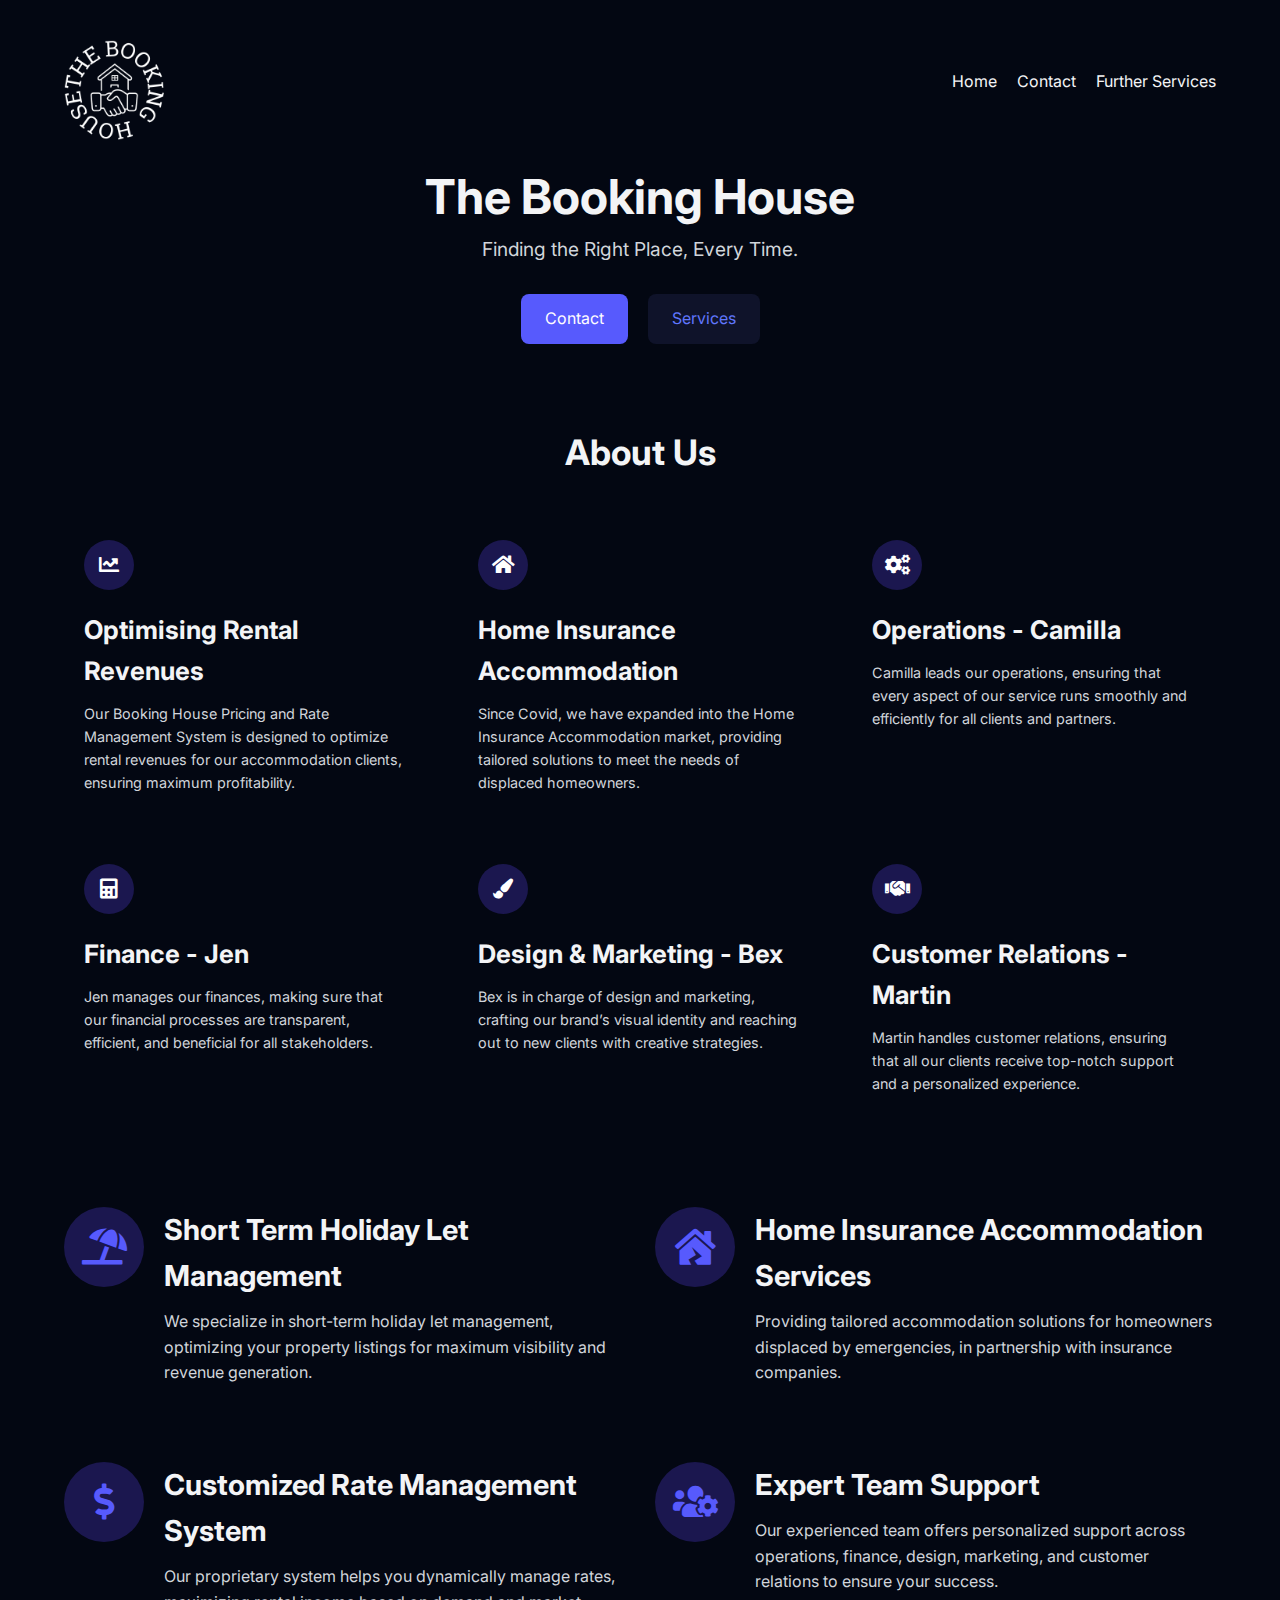
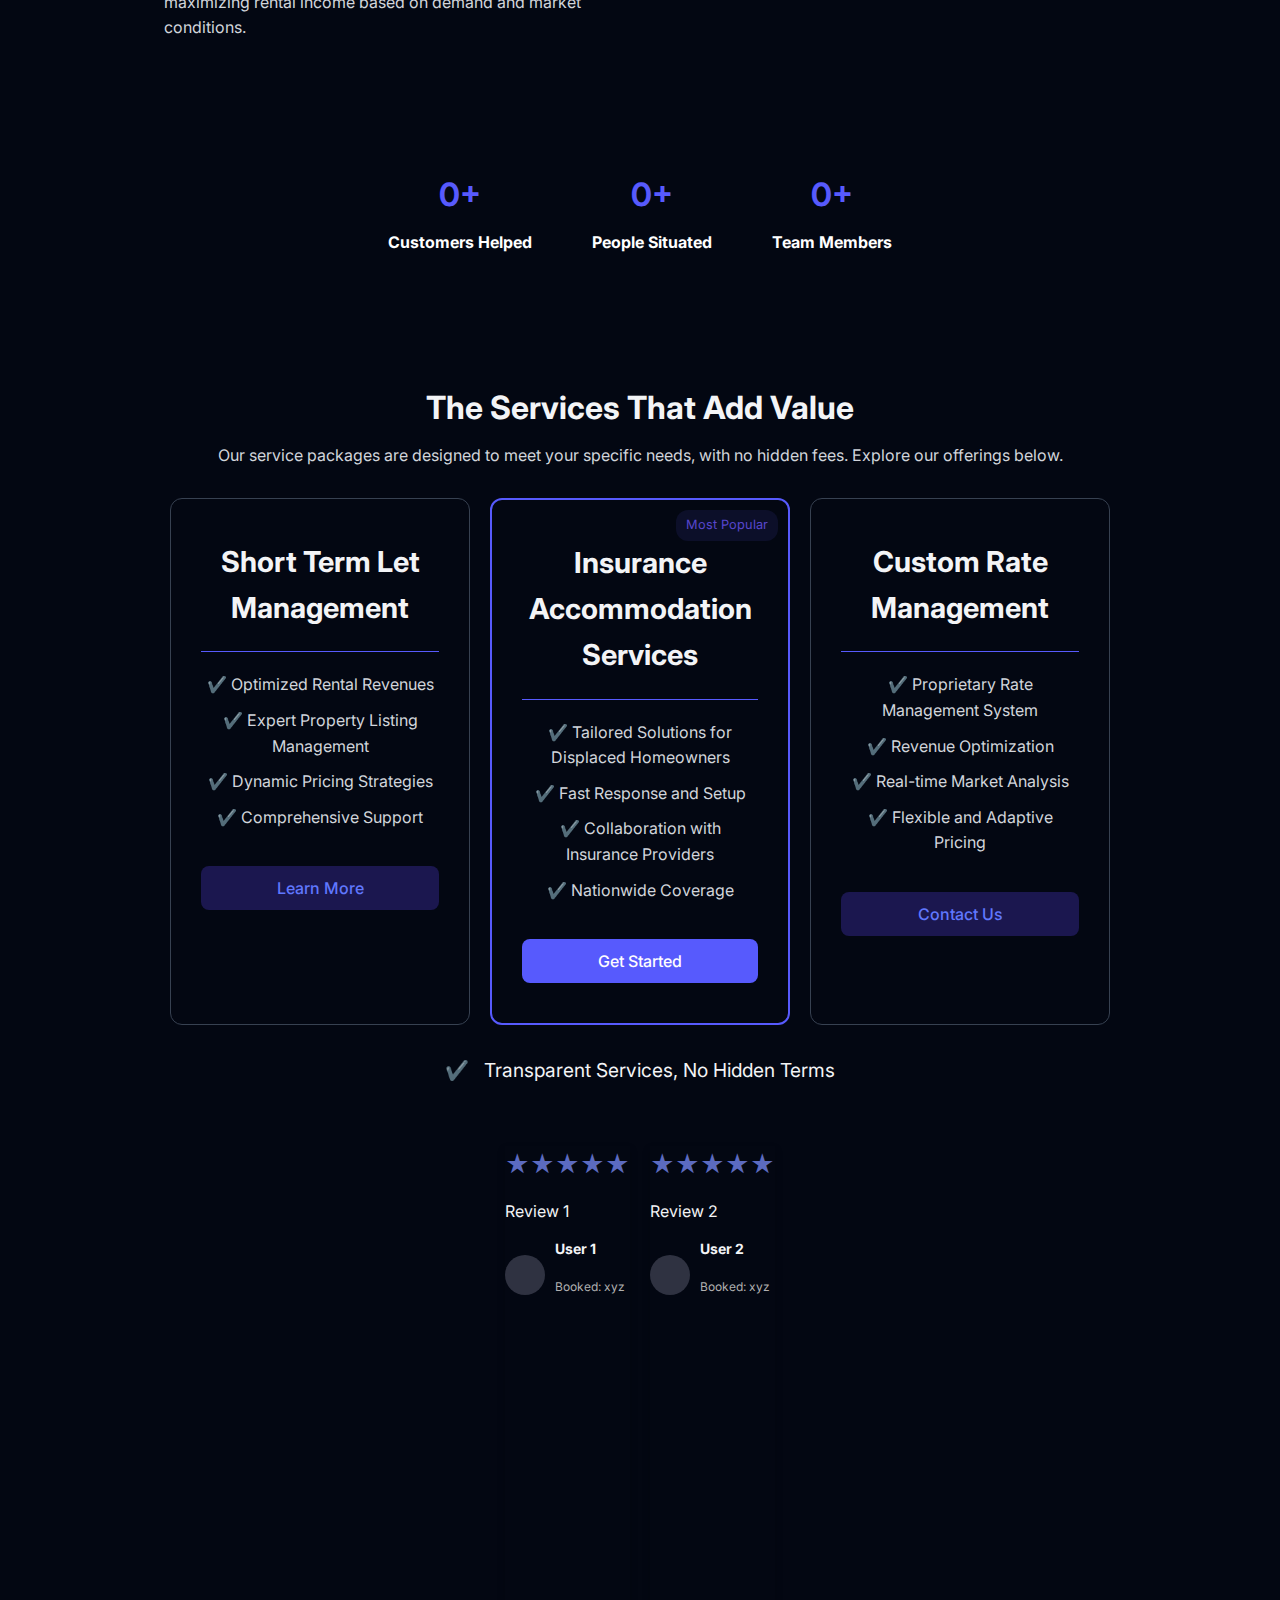
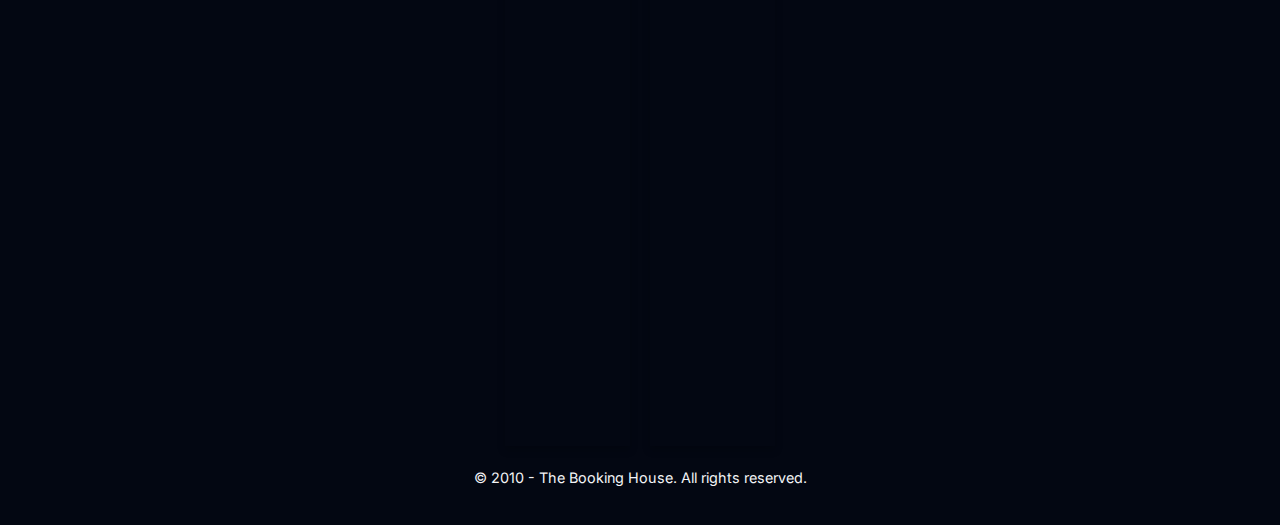
<file: index.html>
<!DOCTYPE html>
<html lang="en">
   <head>
      <meta charset="UTF-8">
      <meta name="viewport" content="width=device-width, initial-scale=1.0">
      <title>The Booking House</title>
      <link rel="stylesheet" href="https://fonts.googleapis.com/css2?family=Inter:wght@400;500;600;700&display=swap">
      <link rel="stylesheet" href="style.css">
      <link rel="apple-touch-icon" sizes="180x180" href="favicon/apple-touch-icon.png">
      <link rel="icon" type="image/png" sizes="32x32" href="favicon/favicon-32x32.png">
      <link rel="icon" type="image/png" sizes="16x16" href="favicon/favicon-16x16.png">
      <link rel="manifest" href="favicon/site.webmanifest">
      <link rel="icon" href="favicon/favicon.ico" type="image/x-icon">
   </head>
   <body>
      <header class="header">
         <nav class="navbar">
            <div class="container navbar-container">
               <div>
                  <a href="index.html">
                  <img src="img/logo-circle.png" alt="The Booking House" style="width: 100px; height: 100px;">
                  </a>
               </div>
               <div class="burger-menu">
                  <span class="burger-bar"></span>
                  <span class="burger-bar"></span>
                  <span class="burger-bar"></span>
               </div>
               <ul class="nav-links">
                  <li><a href="index.html">Home</a></li>
                  <li><a href="contact.html">Contact</a></li>
                  <li><a href="services.html">Further Services</a></li>
               </ul>
            </div>
         </nav>
         <div class="container">
            <h1>The Booking House</h1>
            <p class="subheader">Finding the Right Place, Every Time.</p>
            <div class="buttons">
               <a class="btn-primary" href="contact.html">Contact</a>
               <a  class="btn-secondary"href="services.html">Services</a>
            </div>
         </div>
      </header>
      <section class="features">
         <link rel="stylesheet" href="https://cdnjs.cloudflare.com/ajax/libs/font-awesome/5.15.4/css/all.min.css">
         <div class="container">
            <h3>About Us</h3>
            <div class="features-grid">
               <!-- Feature Card 1: Optimising Rental Revenues -->
               <div class="feature-card">
                  <div class="icon-circle">
                     <i class="fas fa-chart-line" style="color: #ffffff;"></i> <!-- Line chart icon -->
                  </div>
                  <h4>Optimising Rental Revenues</h4>
                  <p>Our Booking House Pricing and Rate Management System is designed to optimize rental revenues for our accommodation clients, ensuring maximum profitability.</p>
               </div>
               <!-- Feature Card 2: Home Insurance Accommodation -->
               <div class="feature-card">
                  <div class="icon-circle">
                     <i class="fas fa-home" style="color: #ffffff;"></i> <!-- Home icon -->
                  </div>
                  <h4>Home Insurance Accommodation</h4>
                  <p>Since Covid, we have expanded into the Home Insurance Accommodation market, providing tailored solutions to meet the needs of displaced homeowners.</p>
               </div>
               <!-- Feature Card 3: Operations by Camilla -->
               <div class="feature-card">
                  <div class="icon-circle">
                     <i class="fas fa-cogs" style="color: #ffffff;"></i> <!-- Cogs icon -->
                  </div>
                  <h4>Operations - Camilla</h4>
                  <p>Camilla leads our operations, ensuring that every aspect of our service runs smoothly and efficiently for all clients and partners.</p>
               </div>
               <!-- Feature Card 4: Finance by Jen -->
               <div class="feature-card">
                  <div class="icon-circle">
                     <i class="fas fa-calculator" style="color: #ffffff;"></i> <!-- Calculator icon -->
                  </div>
                  <h4>Finance - Jen</h4>
                  <p>Jen manages our finances, making sure that our financial processes are transparent, efficient, and beneficial for all stakeholders.</p>
               </div>
               <!-- Feature Card 5: Design & Marketing by Bex -->
               <div class="feature-card">
                  <div class="icon-circle">
                     <i class="fas fa-paint-brush" style="color: #ffffff;"></i> <!-- Paint brush icon -->
                  </div>
                  <h4>Design & Marketing - Bex</h4>
                  <p>Bex is in charge of design and marketing, crafting our brand’s visual identity and reaching out to new clients with creative strategies.</p>
               </div>
               <!-- Feature Card 6: Customer Relations by Martin -->
               <div class="feature-card">
                  <div class="icon-circle">
                     <i class="fas fa-handshake" style="color: #ffffff;"></i> <!-- Handshake icon -->
                  </div>
                  <h4>Customer Relations - Martin</h4>
                  <p>Martin handles customer relations, ensuring that all our clients receive top-notch support and a personalized experience.</p>
               </div>
            </div>
         </div>
      </section>
   </body>
   <section class="details">
      <div class="container details-grid">
         <!-- Detail Card 1: Short Term Holiday Let Management -->
         <div class="detail-card short-term-management">
            <div class="icon">
               <i class="fas fa-umbrella-beach"></i> <!-- Beach umbrella icon for Short Term Holiday Let Management -->
            </div>
            <div class="text">
               <h3>Short Term Holiday Let Management</h3>
               <p>We specialize in short-term holiday let management, optimizing your property listings for maximum visibility and revenue generation.</p>
            </div>
         </div>
         <!-- Detail Card 2: Home Insurance Accommodation Services -->
         <div class="detail-card insurance-accommodation">
            <div class="icon">
               <i class="fas fa-house-damage"></i> <!-- Damaged house icon for Home Insurance Accommodation Services -->
            </div>
            <div class="text">
               <h3>Home Insurance Accommodation Services</h3>
               <p>Providing tailored accommodation solutions for homeowners displaced by emergencies, in partnership with insurance companies.</p>
            </div>
         </div>
         <!-- Detail Card 3: Customized Rate Management System -->
         <div class="detail-card rate-management">
            <div class="icon">
               <i class="fas fa-dollar-sign"></i> <!-- Dollar sign icon for Customized Rate Management System -->
            </div>
            <div class="text">
               <h3>Customized Rate Management System</h3>
               <p>Our proprietary system helps you dynamically manage rates, maximizing rental income based on demand and market conditions.</p>
            </div>
         </div>
         <!-- Detail Card 4: Expert Team Support -->
         <div class="detail-card expert-support">
            <div class="icon">
               <i class="fas fa-users-cog"></i> <!-- Users with cogs icon for Expert Team Support -->
            </div>
            <div class="text">
               <h3>Expert Team Support</h3>
               <p>Our experienced team offers personalized support across operations, finance, design, marketing, and customer relations to ensure your success.</p>
            </div>
         </div>
      </div>
   </section>
   <section class="counters">
      <div class="counter-item">
         <span class="counter" data-target="100">0</span>+
         <p>Customers Helped</p>
      </div>
      <div class="counter-item">
         <span class="counter" data-target="75">0</span>+
         <p>People Situated</p>
      </div>
      <div class="counter-item">
         <span class="counter" data-target="7">0</span>+
         <p>Team Members</p>
      </div>
   </section>
   <section class="pricing">
      <div class="container">
         <h3>The Services That Add Value</h3>
         <p>Our service packages are designed to meet your specific needs, with no hidden fees. Explore our offerings below.</p>
         <div class="pricing-cards-container">
            <div class="pricing-cards">
               <!-- Service Card 1: Short Term Let Management -->
               <div class="price-card">
                  <h4>Short Term Let Management</h4>
                  <hr>
                  <ul>
                     <li>✔️ Optimized Rental Revenues</li>
                     <li>✔️ Expert Property Listing Management</li>
                     <li>✔️ Dynamic Pricing Strategies</li>
                     <li>✔️ Comprehensive Support</li>
                  </ul>
                  <button class="card-button">Learn More</button>
               </div>
               <!-- Service Card 2: Insurance Accommodation Services -->
               <div class="price-card popular">
                  <div class="badge">Most Popular</div>
                  <h4>Insurance Accommodation Services</h4>
                  <hr>
                  <ul>
                     <li>✔️ Tailored Solutions for Displaced Homeowners</li>
                     <li>✔️ Fast Response and Setup</li>
                     <li>✔️ Collaboration with Insurance Providers</li>
                     <li>✔️ Nationwide Coverage</li>
                  </ul>
                  <button class="card-button popular-button">Get Started</button>
               </div>
               <!-- Service Card 3: Custom Rate Management -->
               <div class="price-card">
                  <h4>Custom Rate Management</h4>
                  <hr>
                  <ul>
                     <li>✔️ Proprietary Rate Management System</li>
                     <li>✔️ Revenue Optimization</li>
                     <li>✔️ Real-time Market Analysis</li>
                     <li>✔️ Flexible and Adaptive Pricing</li>
                  </ul>
                  <button class="card-button">Contact Us</button>
               </div>
            </div>
         </div>
         <div class="no-fees">
            <span>✔️</span> Transparent Services, No Hidden Terms
         </div>
      </div>
   </section>
   <div class="review-container">
      <div class="review-card">
         <div class="stars">
            ★★★★★
         </div>
         <p class="review-text">
            Review 1
         </p>
         <div class="user-info">
            <div class="avatar"></div>
            <div class="user-details">
               <p class="username">User 1</p>
               <p class="user-type">Booked: xyz</p>
            </div>
         </div>
      </div>
      <div class="review-card">
         <div class="stars">
            ★★★★★
         </div>
         <p class="review-text">
            Review 2
         </p>
         <div class="user-info">
            <div class="avatar"></div>
            <div class="user-details">
               <p class="username">User 2</p>
               <p class="user-type">Booked: xyz</p>
            </div>
         </div>
      </div>
   </div>
   <footer class="footer">
      <div class="container">
         <p>&copy; 2010 - The Booking House. All rights reserved.</p>
      </div>
   </footer>
   <script src="script.js"></script>
   </body>
</html>
</file>
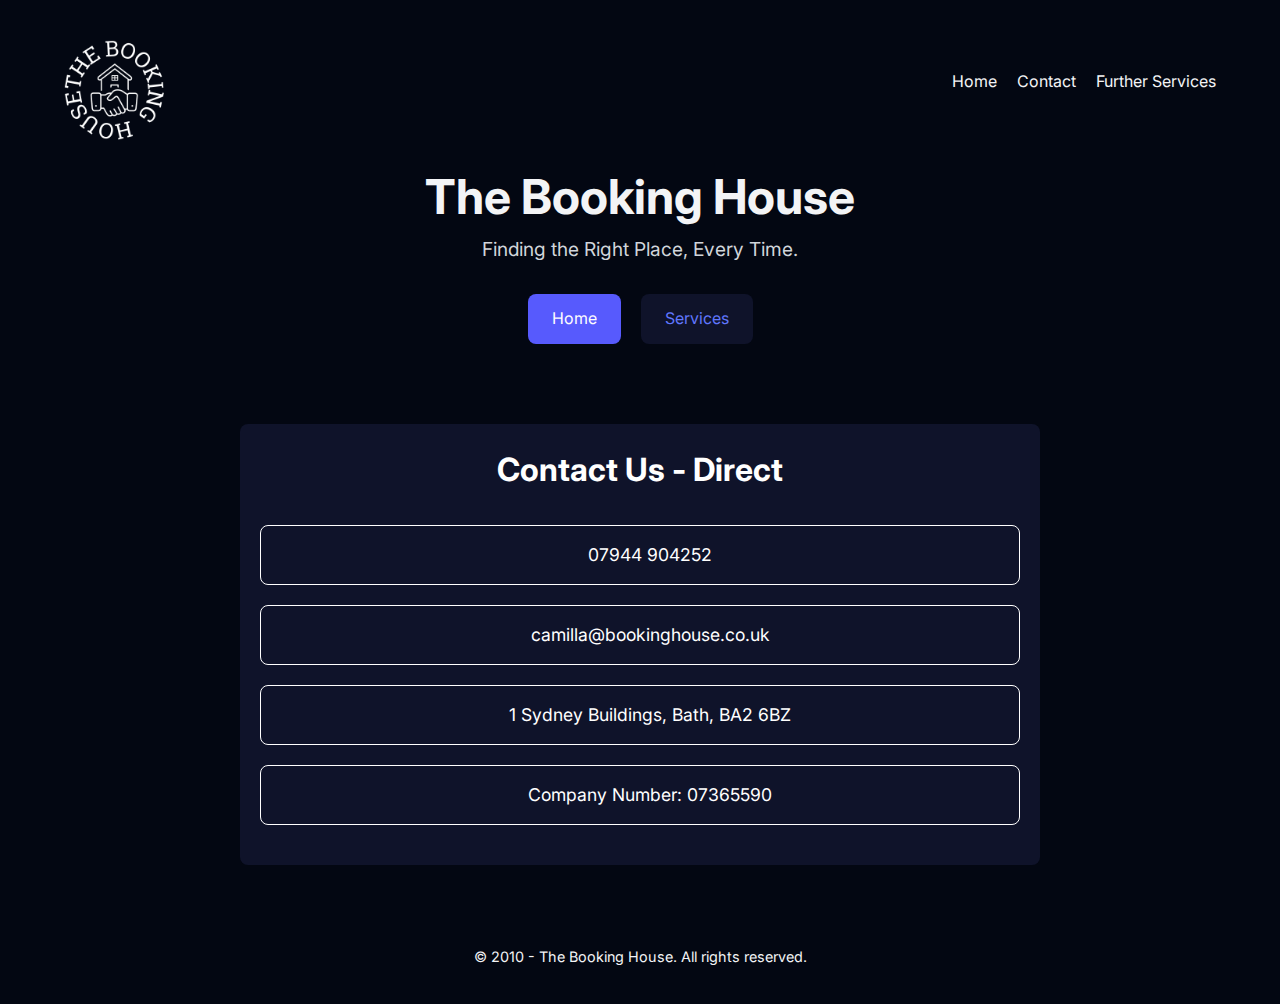
<file: contact.html>
<!DOCTYPE html>
<html lang="en">
   <head>
      <meta charset="UTF-8">
      <meta name="viewport" content="width=device-width, initial-scale=1.0">
      <title>The Booking House</title>
      <link rel="stylesheet" href="https://fonts.googleapis.com/css2?family=Inter:wght@400;500;600;700&display=swap">
      <link rel="stylesheet" href="style.css">
      <link rel="apple-touch-icon" sizes="180x180" href="favicon/apple-touch-icon.png">
      <link rel="icon" type="image/png" sizes="32x32" href="favicon/favicon-32x32.png">
      <link rel="icon" type="image/png" sizes="16x16" href="favicon/favicon-16x16.png">
      <link rel="manifest" href="favicon/site.webmanifest">
      <link rel="icon" href="favicon/favicon.ico" type="image/x-icon">
   </head>
   <body>
      <header class="header">
         <nav class="navbar">
            <div class="container navbar-container">
               <div>
                  <a href="index.html">
                  <img src="img/logo-circle.png" alt="The Booking House" style="width: 100px; height: 100px;">
                  </a>
               </div>
               <div class="burger-menu">
                  <span class="burger-bar"></span>
                  <span class="burger-bar"></span>
                  <span class="burger-bar"></span>
               </div>
               <ul class="nav-links">
                  <li><a href="index.html">Home</a></li>
                  <li><a href="contact.html">Contact</a></li>
                  <li><a href="services.html">Further Services</a></li>
               </ul>
            </div>
         </nav>
         <div class="container">
            <h1>The Booking House</h1>
            <p class="subheader">Finding the Right Place, Every Time.</p>
            <div class="buttons">
               <a class="btn-primary" href="index.html">Home</a>
               <a  class="btn-secondary"href="services.html">Services</a>
            </div>
         </div>
      </header>
      <section class="contact-info">
         <div class="container">
            <h2>Contact Us - Direct</h2>
            <div class="info-item">
               <i class="fas fa-mobile-alt"></i> 
               <p><a href="tel:07944904252">07944 904252</a></p>
            </div>
            <div class="info-item">
               <i class="fas fa-envelope"></i> 
               <p><a href="mailto:camilla@bookinghouse.co.uk">camilla@bookinghouse.co.uk</a></p>
            </div>
            <div class="info-item">
               <i class="fas fa-map-marker-alt"></i> 
               <p>1 Sydney Buildings, Bath, BA2 6BZ</p>
            </div>
            <div class="info-item">
               <i class="fas fa-building"></i> 
               <p>Company Number: 07365590</p>
            </div>
         </div>
      </section>
      <footer class="footer">
         <div class="container">
            <p>&copy; 2010 - The Booking House. All rights reserved. </p>
         </div>
      </footer>
      <script src="script.js"></script>
   </body>
</html>
</file>
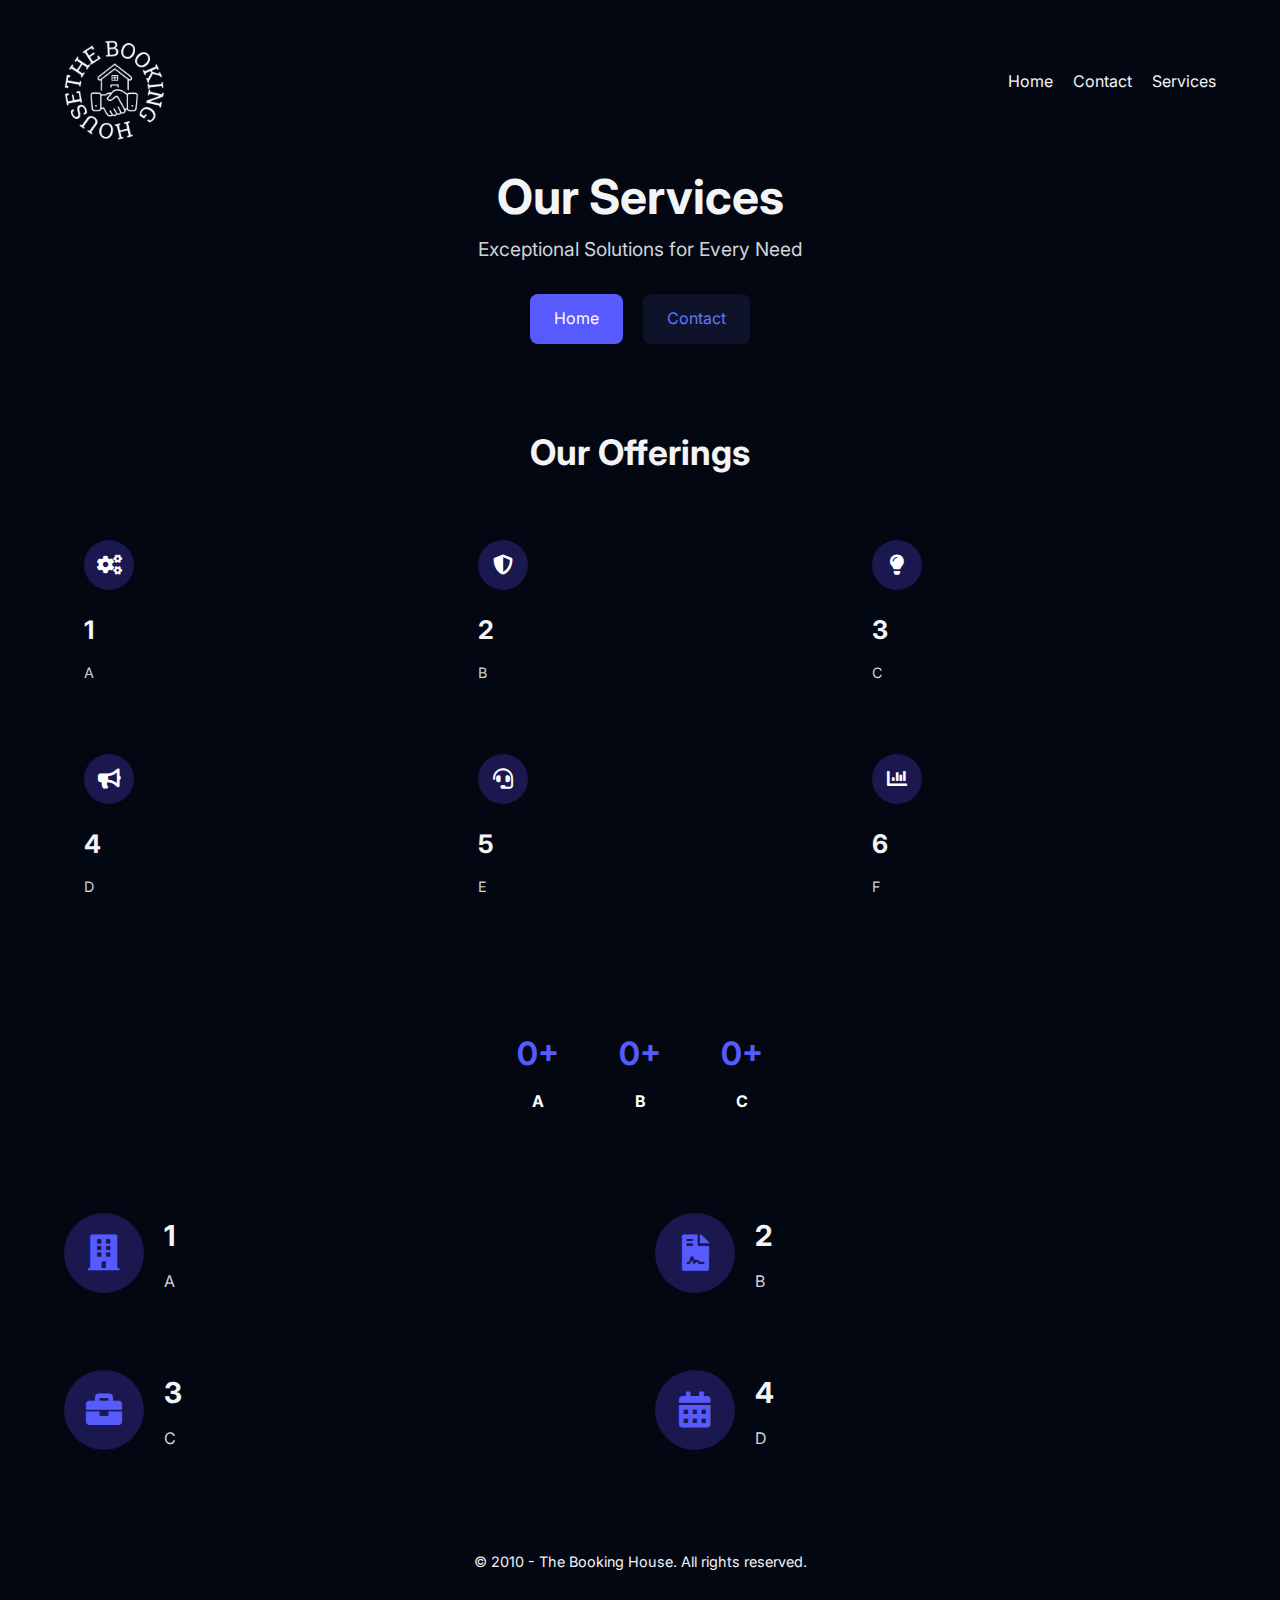
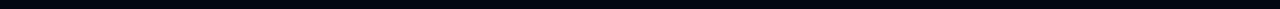
<file: services.html>
<!DOCTYPE html>
<html lang="en">
   <head>
      <meta charset="UTF-8">
      <meta name="viewport" content="width=device-width, initial-scale=1.0">
      <title>Our Services - The Booking House</title>
      <link rel="stylesheet" href="https://fonts.googleapis.com/css2?family=Inter:wght@400;500;600;700&display=swap">
      <link rel="stylesheet" href="style.css">
      <link rel="apple-touch-icon" sizes="180x180" href="favicon/apple-touch-icon.png">
      <link rel="icon" type="image/png" sizes="32x32" href="favicon/favicon-32x32.png">
      <link rel="icon" type="image/png" sizes="16x16" href="favicon/favicon-16x16.png">
      <link rel="manifest" href="favicon/site.webmanifest">
      <link rel="icon" href="favicon/favicon.ico" type="image/x-icon">
   </head>
   <body>
      <header class="header">
         <nav class="navbar">
            <div class="container navbar-container">
               <div>
                  <a href="index.html">
                  <img src="img/logo-circle.png" alt="The Booking House" style="width: 100px; height: 100px;">
                  </a>
               </div>
               <div class="burger-menu">
                  <span class="burger-bar"></span>
                  <span class="burger-bar"></span>
                  <span class="burger-bar"></span>
               </div>
               <ul class="nav-links">
                  <li><a href="index.html">Home</a></li>
                  <li><a href="contact.html">Contact</a></li>
                  <li><a href="services.html" class="active">Services</a></li>
               </ul>
            </div>
         </nav>
         <div class="container">
            <h1>Our Services</h1>
            <p class="subheader">Exceptional Solutions for Every Need</p>
            <div class="buttons">
               <a class="btn-primary" href="index.html">Home</a>
               <a class="btn-secondary" href="contact.html">Contact</a>
            </div>
         </div>
      </header>
      <section class="features">
         <link rel="stylesheet" href="https://cdnjs.cloudflare.com/ajax/libs/font-awesome/5.15.4/css/all.min.css">
         <div class="container">
            <h3>Our Offerings</h3>
            <div class="features-grid">
               <!-- Feature Card 1: Comprehensive Management -->
               <div class="feature-card">
                  <div class="icon-circle">
                     <i class="fas fa-cogs" style="color: #ffffff;"></i> <!-- Cogs icon -->
                  </div>
                  <h4>1</h4>
                  <p>A</p>
               </div>
               <!-- Feature Card 2: Tailored Insurance Solutions -->
               <div class="feature-card">
                  <div class="icon-circle">
                     <i class="fas fa-shield-alt" style="color: #ffffff;"></i> <!-- Shield icon -->
                  </div>
                  <h4>2</h4>
                  <p>B</p>
               </div>
               <!-- Feature Card 3: Expert Consulting -->
               <div class="feature-card">
                  <div class="icon-circle">
                     <i class="fas fa-lightbulb" style="color: #ffffff;"></i> <!-- Lightbulb icon -->
                  </div>
                  <h4>3</h4>
                  <p>C</p>
               </div>
               <!-- Feature Card 4: Marketing and Promotion -->
               <div class="feature-card">
                  <div class="icon-circle">
                     <i class="fas fa-bullhorn" style="color: #ffffff;"></i> <!-- Bullhorn icon -->
                  </div>
                  <h4>4</h4>
                  <p>D</p>
               </div>
               <!-- Feature Card 5: 24/7 Customer Support -->
               <div class="feature-card">
                  <div class="icon-circle">
                     <i class="fas fa-headset" style="color: #ffffff;"></i> <!-- Headset icon -->
                  </div>
                  <h4>5</h4>
                  <p>E</p>
               </div>
               <!-- Feature Card 6: Data-Driven Insights -->
               <div class="feature-card">
                  <div class="icon-circle">
                     <i class="fas fa-chart-bar" style="color: #ffffff;"></i> <!-- Bar chart icon -->
                  </div>
                  <h4>6</h4>
                  <p>F</p>
               </div>
            </div>
         </div>
      </section>
      <section class="counters">
         <div class="counter-item">
            <span class="counter" data-target="200">0</span>+
            <p>A</p>
         </div>
         <div class="counter-item">
            <span class="counter" data-target="150">0</span>+
            <p>B</p>
         </div>
         <div class="counter-item">
            <span class="counter" data-target="50">0</span>+
            <p>C</p>
         </div>
         <br>
      </section>
      <section class="details">
         <div class="container details-grid">
            <!-- Detail Card 1: Property Management -->
            <div class="detail-card property-management">
               <div class="icon">
                  <i class="fas fa-building"></i> <!-- Building icon for Property Management -->
               </div>
               <div class="text">
                  <h3>1</h3>
                  <p>A</p>
               </div>
            </div>
            <!-- Detail Card 2: Insurance Solutions -->
            <div class="detail-card insurance-solutions">
               <div class="icon">
                  <i class="fas fa-file-contract"></i> <!-- Contract icon for Insurance Solutions -->
               </div>
               <div class="text">
                  <h3>2</h3>
                  <p>B</p>
               </div>
            </div>
            <!-- Detail Card 3: Consulting Services -->
            <div class="detail-card consulting-services">
               <div class="icon">
                  <i class="fas fa-briefcase"></i> <!-- Briefcase icon for Consulting Services -->
               </div>
               <div class="text">
                  <h3>3</h3>
                  <p>C</p>
               </div>
            </div>
            <!-- Detail Card 4: Booking House System -->
            <div class="detail-card booking-house-system">
               <div class="icon">
                  <i class="fas fa-calendar-alt"></i> <!-- Calendar icon for Booking House System -->
               </div>
               <div class="text">
                  <h3>4</h3>
                  <p>D</p>
               </div>
            </div>
         </div>
      </section>
      <footer class="footer">
         <div class="container">
            <p>&copy; 2010 - The Booking House. All rights reserved.</p>
         </div>
      </footer>
      <script src="script.js"></script>
   </body>
</html>
</file>
<file: style.css>
/* General Styles */

.preload {
  opacity: 0;
}
.fade-in {
  opacity: 0;
  animation: fadeIn 0.5s forwards; /* Adjust duration as needed */
}

.fade-out {
  animation: fadeOut 0.5s forwards; /* Adjust duration as needed */
}

@keyframes fadeIn {
  to {
    opacity: 1;
  }
}

@keyframes fadeOut {
  to {
    opacity: 0;
  }
}



* {
  margin: 0;
  padding: 0;
  box-sizing: border-box;
}

body {
  font-family: 'Inter', sans-serif;
  color: #f3f4f6;
  background-color: #030712;
  overflow-x: hidden;
  font-size: 16px; /* Base font size */
  line-height: 1.6; /* Line height for readability */
}

/* Header styles */
h1, h2, h3, h4, h5, h6 {
  font-family: 'Inter', sans-serif;
  font-weight: 700; /* Default weight for headers */
  margin: 0 0 1rem 0; /* Margin below headers */
}

h1 {
  font-size: 3rem; /* Larger size for main title */
  line-height: 1.2; /* Line height for wrapping */
}

h2 {
  font-size: 2.2rem; /* Larger size for subheading */
}

h3 {
  font-size: 1.75rem; /* Medium size for sub-subheading */
}

h4 {
  font-size: 1.5rem; /* Smaller size for less prominent headings */
}

h5 {
  font-size: 1.25rem; /* Smaller size for less prominent headings */
}

h6 {
  font-size: 1rem; /* Smallest size for headings */
}

/* Paragraphs and text */
p {
  font-size: 1rem; /* Standard paragraph size */
  margin: 0 0 1rem 0; /* Margin below paragraphs */
}

a {
  color: #007bff; /* Link color */
  text-decoration: none; /* Remove underline */
}

a:hover {
  text-decoration: underline; /* Underline on hover */
}

/* Lists */
ul, ol {
  padding-left: 1.5rem; /* Indentation for lists */
  margin: 0 0 1rem 0; /* Margin below lists */
}

li {
  margin-bottom: 0.5rem; /* Margin between list items */
}

/* Buttons */
button {
  font-family: 'Inter', sans-serif;
  font-weight: 500; /* Medium weight for buttons */
  font-size: 1rem; /* Button text size */
  padding: 0.5rem 1rem; /* Padding inside buttons */
  border: none;
  border-radius: 4px; /* Rounded corners */
  background-color: #575afd; /* Button background color */
  color: #fff; /* Button text color */
  cursor: pointer;
  transition: background-color 0.3s ease;
}

button:hover {
  background-color: #4a4dff; /* Darker shade on hover */
}

/* Forms */
input, textarea, select {
  font-family: 'Inter', sans-serif;
  font-size: 1rem; /* Input font size */
  padding: 0.5rem; /* Padding inside form elements */
  border: 1px solid #ccc; /* Border color */
  border-radius: 4px; /* Rounded corners */
  width: 100%; /* Full width of container */
  box-sizing: border-box; /* Include padding and border in element's total width and height */
}

input:focus, textarea:focus, select:focus {
  border-color: #575afd; /* Border color on focus */
  outline: none; /* Remove default focus outline */
}

/* Layout */
.container {
  width: 90%;
  max-width: 1200px; /* Maximum width for large screens */
  margin: 0 auto; /* Center the container */
}

section {
  padding: 2rem 0; /* Padding for sections */
}

/* Header Styles */
.header {
  text-align: center;
  padding: 20px 0; /* Reduced padding */
  background-color: #030712; /* Match body background color */
}

.header h1 {
  font-size: 2.5rem; /* Smaller font size */
  margin-bottom: 10px;
}

.subheader {
  color: #d1d5db;
  font-size: 1rem;
  margin-bottom: 30px;
}

.buttons {
  display: flex;
  justify-content: center;
  gap: 20px;
}

.btn-primary {
  background-color: #575afd;
  color: #fefcff;
  padding: 12px 24px;
  border: none;
  border-radius: 8px;
  font-size: 1rem;
  cursor: pointer;
}

.btn-secondary {
  background-color: #0f132a;
  color: #6077fe;
  padding: 12px 24px;
  border: none;
  border-radius: 8px;
  font-size: 1rem;
  cursor: pointer;
}

/* Layout */
.container {
  width: 90%;
  max-width: 1200px; /* Maximum width for large screens */
  margin: 0 auto; /* Center the container */
}

section {
  padding: 2rem 0; /* Padding for sections */
}

/* Header Styles */
.header {
  text-align: center;
  padding: 20px 0; /* Reduced padding */
  background-color: #030712; /* Match body background color */
}

.header h1 {
  font-size: 3rem; /* Larger font size */
  line-height: 1.2; /* Adjust line height for wrapping */
}

.subheader {
  color: #d1d5db;
  font-size: 1.2rem; /* Slightly larger for emphasis */
  margin-bottom: 30px;
  line-height: 1.5; /* Adjust line height for wrapping */
}

/* Navbar Styles */
.navbar {
  background-color: transparent;
  padding: 10px 0;
  position: relative;
}

.navbar-container {
  display: flex;
  justify-content: space-between;
  align-items: center;
}

.logo h1 {
  color: #f3f4f6;
  font-size: 1.8rem;
  margin: 0;
}

.nav-links {
  display: flex;
  align-items: center; /* Align vertically in the center */
  list-style: none;
  gap: 20px;
  transition: all 0.3s ease;
}

.nav-links a {
  color: #f3f4f6;
  text-decoration: none;
  font-size: 1rem;
  transition: color 0.3s ease-in-out;
}

/* Navbar Styling */
.navbar {
  padding: 20px 0;
  position: relative;
}

.nav-links a:hover {
  color: #575afd;
}

.navbar-container {
  display: flex;
  justify-content: space-between;
  align-items: center;
}

.logo {
  font-size: 1.8rem;
  color: #f3f4f6;
}

/* Burger Menu Styles */
.burger-menu {
  display: none;
  flex-direction: column;
  justify-content: space-between;
  width: 30px; /* Adjusted size for better visibility */
  height: 25px;
  cursor: pointer;
  position: fixed; /* Fixed positioning to stay on top */
  top: 30px;
  right: 20px;
  z-index: 1100; /* Ensure it stays on top */
}

.burger-bar {
  height: 4px; /* Adjusted for visibility */
  background-color: #f3f4f6;
  border-radius: 2px;
}

/* Responsive Styles */
@media (max-width: 902px) {
  .navbar-container {
    flex-direction: column;
    align-items: center;
  }

  .logo {
    text-align: center;
    margin-bottom: 20px;
  }

  .nav-links {
    display: none;
    flex-direction: column;
    align-items: center;
    position: fixed; /* Fixed positioning for the menu */
    top: 0;
    left: 0;
    width: 100vw;
    height: 100vh;
    background-color: rgba(15, 19, 42, 0.95); /* Dark overlay */
    justify-content: center;
    z-index: 1000; /* Ensure it's above the blur */
    opacity: 0; /* Start hidden */
    transition: opacity 0.3s ease-in-out; /* Fade-in effect */
    overflow: hidden; /* Prevent scrolling */
  }

  .nav-links.active {
    display: flex;
    opacity: 1; /* Make visible when active */
  }

  .nav-links li {
    margin: 10px 0;
    z-index: 1100; /* Ensure menu items are above the blur */
  }

  /* Show burger menu on smaller screens */
  .burger-menu {
    display: flex;
  }

  /* Background blur effect */
  .blur-bg {
    filter: blur(10px); /* More intense blur */
    background-color: rgba(3, 7, 18, 0.7); /* Blur with specific color */
    position: fixed; /* Fixed positioning */
    top: 0;
    left: 0;
    width: 100vw;
    height: 100vh;
    z-index: 900; /* Ensure blur is beneath the menu */
    pointer-events: none; /* Allow clicks to pass through */
  }

  /* Ensure background blur is only applied when menu is active */
  .body-no-scroll .blur-bg {
    display: block; /* Show blur effect */
  }
}

/* Dropdown Styles */
.dropdown {
  position: relative;
}

.arrow-down {
  font-size: 0.8rem; /* Adjust size as needed */
  margin-left: 5px; /* Space between text and arrow */
}

/* Optional: style for dropdown when expanded */
.dropdown-menu {
  opacity: 0; /* Start as invisible */
  visibility: hidden; /* Hide the element */
  position: absolute;
  top: 100%;
  left: 0;
  background-color: #0f132a;
  padding: 10px 0;
  list-style: none;
  border-radius: 8px;
  box-shadow: 0 4px 6px rgba(0, 0, 0, 0.1);
  z-index: 1000; /* Ensure dropdown is on top */
  transform: translateY(10px); /* Initial position for smooth transition */
  transition: opacity 0.3s ease-in-out, transform 0.3s ease-in-out; /* Smooth transition for opacity and transform */
}

.dropdown-menu li {
  padding: 10px 20px;
}

.dropdown-menu a {
  color: #f3f4f6;
  text-decoration: none;
}

.dropdown-menu a:hover {
  color: #575afd;
}

.dropdown:hover .dropdown-menu {
  opacity: 1; /* Fully visible */
  visibility: visible; /* Make the element visible */
  transform: translateY(0); /* Move to the final position */
}

.search-icon, .mode-toggle {
  color: #f3f4f6;
  font-size: 1.2rem;
  cursor: pointer;
}

.search-icon:hover, .mode-toggle:hover {
  color: #575afd;
}

/* Media Queries */
@media (max-width: 900px) {
  .navbar-container {
    flex-direction: column;
  }

  .nav-links {
    flex-direction: column;
    gap: 10px;
  }

  .dropdown-menu {
    position: static;
    box-shadow: none;
  }
}

/* Features Section */
.features {
  padding: 60px 0;
  text-align: center;
}

.features h3 {
  font-size: 2.2rem; /* Slightly larger for emphasis */
  margin-bottom: 40px;
  color: #f3f4f6;
}

.features-grid {
  display: grid;
  grid-template-columns: repeat(3, 1fr);
  gap: 30px;
  text-align: left;
}

.feature-card {
  color: #f3f4f6;
  padding: 20px;
}

.icon-circle {
  background-color: #1b174f;
  width: 50px;
  height: 50px;
  border-radius: 50%;
  display: flex;
  justify-content: center;
  align-items: center;
  margin-bottom: 20px;
}

.icon-circle i {
  font-size: 20px; /* Thinner icons */
  color: #f3f4f6;
}

.feature-card h4 {
  font-size: 1.6rem; /* Slightly larger text */
  margin-bottom: 10px;
  font-weight: bold;
}

.feature-card p {
  font-size: 0.9rem; /* Smaller text */
  color: #d1d5db;
  margin: 0;
}

/* Media Queries */
@media (max-width: 900px) {
  .features-grid {
      grid-template-columns: repeat(2, 1fr);
  }
}

@media (max-width: 600px) {
  .features-grid {
      grid-template-columns: 1fr;
  }
}

/* Details section styling */
.details-grid {
  display: grid;
  grid-template-columns: repeat(2, 1fr); /* Two columns layout */
  grid-template-rows: repeat(2, auto); /* Two rows layout */
  gap: 30px; /* Increased gap between items */
  grid-template-areas:
    "simplified-panel unlimited-ness"
    "in-depth-support advanced-security"; /* Updated for 4 cards in 2 rows */
}

.detail-card {
  display: flex;
  align-items: flex-start; /* Align items to the left */
  gap: 20px; /* Space between icon and text */
  margin: 0 0 30px 0; /* Margin below each card */
  text-align: left; /* Ensure text aligns to the left */
}

.icon {
  display: flex;
  align-items: center;
  justify-content: center;
  width: 80px; /* Size of the background circle */
  height: 80px; /* Size of the background circle */
  background-color: #1b174f; /* Background circle color */
  border-radius: 50%; /* Circle shape */
  color: #575afd; /* Icon color */
  font-size: 36px; /* Size of the icon */
}

.text {
  flex: 1; /* Allows text to take up remaining space */
  text-align: left; /* Align text to the left */
}

.simplified-panel {
  grid-area: simplified-panel;
}

.unlimited-ness {
  grid-area: unlimited-ness;
}

.in-depth-support {
  grid-area: in-depth-support;
}

.advanced-security {
  grid-area: advanced-security;
}

@media (max-width: 1008px) {
  .details-grid {
    grid-template-columns: 1fr; /* Single column on small screens */
    grid-template-rows: auto; /* Adjust rows automatically */
    grid-template-areas:
      "simplified-panel"
      "unlimited-ness"
      "in-depth-support"
      "advanced-security"; /* Updated for 4 cards in a single column */
  }

  .detail-card {
    flex-direction: row; /* Keep items in a row */
    align-items: flex-start; /* Left align on smaller screens */
    text-align: left; /* Align text left */
  }

  .icon {
    margin-bottom: 0; /* Remove margin below icon */
  }
}

.details h3 {
  color: #f3f4f6;
  font-size: 1.8rem;
  margin-bottom: 10px;
  text-align: left; /* Align heading text to the left */
}

.details p {
  color: #d1d5db;
  text-align: left; /* Align paragraph text to the left */
}


/* Pricing Section */
.pricing {
  padding: 60px 0;
  text-align: center;
}

.pricing h3 {
  font-size: 2rem;
  margin-bottom: 10px;
  color: #f3f4f6;
}

.pricing p {
  color: #d1d5db;
  margin-bottom: 30px;
}

.pricing-cards {
  display: flex;
  justify-content: center;
  gap: 20px;
  margin-bottom: 30px;
  flex-wrap: wrap; /* Enable wrapping on smaller screens */
}

.price-card {
  background-color: #030712;
  border: 1px solid #374151;
  border-radius: 12px;
  padding: 40px 30px;
  width: 300px;
  color: #f3f4f6;
  position: relative;
  transition: all 0.3s ease; /* Smooth transition when resizing */
}

.price-card.popular {
  border: 2px solid #575afd;
}

.price-card h4 {
  font-size: 1.8rem;
  margin-bottom: 10px;
  color: #f3f4f6;
}

.price {
  font-size: 2.5rem;
  font-weight: bold;
  margin-bottom: 10px;
}

.price-value {
  font-size: 3rem;
}

.price-duration {
  font-size: 1.2rem;
  color: #d1d5db;
}

hr {
  border: none;
  border-top: 1px solid #575afd;
  margin: 20px 0;
}

.price-card ul {
  list-style: none;
  padding: 0;
}

.price-card ul li {
  margin-bottom: 10px;
  color: #d1d5db;
  font-size: 1rem;
}

.card-button {
  background-color: #1b174f;
  color: #6077fe;
  padding: 12px 24px;
  border: none;
  border-radius: 8px;
  font-size: 1rem;
  cursor: pointer;
  margin-top: 20px;
  width: 100%;
}

.card-button:hover {
  background-color: #6077fe;
  color: #fefcff;
}

.popular-button {
  background-color: #575afd;
  color: #fefcff;
}

.popular-button:hover {
  background-color: #6077fe;
}

.badge {
  position: absolute;
  top: 10px;
  right: 10px;
  background-color: #0c0f29;
  color: #5746cd;
  font-size: 0.8rem;
  padding: 5px 10px;
  border-radius: 12px;
}

.no-fees {
  font-size: 1.2rem;
  color: #f3f4f6;
}

.no-fees span {
  margin-right: 10px;
  color: #6077fe;
}

/* Stacking cards on smaller screens */
@media (max-width: 900px) {
  .pricing-cards {
    flex-direction: column; /* Stack cards vertically */
    align-items: center; /* Center cards when stacked */
  }

  .price-card {
    width: 100%; /* Make each card take full width on smaller screens */
    max-width: 400px; /* Set a max width so it doesn't stretch too wide */
    margin-bottom: 20px; /* Add margin between stacked cards */
  }
}

/* Reset to normal layout on larger screens */
@media (min-width: 901px) {
  .pricing-cards {
    flex-direction: row; /* Keep cards in a row on larger screens */
  }

  .price-card {
    width: 300px; /* Return to original card width */
    margin-bottom: 0; /* Remove margin between cards */
  }
}


/* Footer */
.footer {
  padding: 20px 0;
  text-align: center;

}

.footer p {
  font-size: 0.9rem;
}

.review-container {
  display: flex;
  gap: 20px;
  margin: 0;
  padding: 0;
  display: flex;
  justify-content: center;
  height: 100vh;
}

.review-card {
  padding: 0px;
  border-radius: 0px;
  max-width: 500px;
  box-shadow: 0 4px 8px rgba(0, 0, 0, 0.2);
}

.stars {
  font-size: 24px;
  color: #5c6bc0;
  margin-bottom: 15px;
}

.review-text {
  font-size: 16px;
  line-height: 1.5;
  margin-bottom: 15px;
}

.user-info {
  display: flex;
  align-items: center;
}

.avatar {
  width: 40px;
  height: 40px;
  background-color: #2f3241;
  border-radius: 50%;
  margin-right: 10px;
}

.user-details {
  display: flex;
  flex-direction: column;
}

.username {
  font-weight: bold;
  font-size: 14px;
}

.user-type {
  font-size: 12px;
  color: #b0b0b0;
}
/* Media Query for screens below 902px */
@media (max-width: 1071px) {
  .review-container {
      flex-direction: column;
      align-items: center;
      height: auto;
  }

  .review-card {
      max-width: 100%;
      margin-bottom: 20px;
  }

  .review-card {
    padding: 25px;
    border-radius: 0px;
    max-width: 500px;
    box-shadow: 0 4px 8px rgba(0, 0, 0, 0.2);
  }

}
/* Contact Section */
.contact-section {
  padding: 60px 0;
  text-align: center;
}

.contact-section h3 {
  font-size: 2rem;
  margin-bottom: 20px;
  color: #ffffff; /* Corrected text color */
}

.contact-form {
  max-width: 600px;
  margin: 0 auto; /* Center the form */
  padding: 20px;
  background-color: #0f132a; /* Dark background for the form */
  border: 1px solid #0f132a; /* Matching border color */
  border-radius: 8px; /* Rounded corners */
  box-shadow: 0 2px 4px rgba(0, 0, 0, 0.1); /* Subtle shadow for depth */
}

/* Contact Form Elements */
.contact-form input, 
.contact-form textarea {
  font-family: 'Inter', sans-serif;
  font-size: 1rem;
  padding: 10px;
  border: 1px solid #ffffff; /* Default border color */
  border-radius: 4px; /* Rounded corners */
  width: 100%;
  box-sizing: border-box; /* Include padding and border in element's total width and height */
  margin-bottom: 15px; /* Space between form elements */
  background-color: #0f132a; /* Background color */
  color: #ffffff; /* Text color */
  transition: border-color 0.5s ease, background-color 0.3s ease; /* Smooth transition */
}

/* Placeholder text styling */
.contact-form input::placeholder,
.contact-form textarea::placeholder {
  color: #ffffff; /* Placeholder text color */
}

/* Input and textarea focus styles */
.contact-form input:focus,
.contact-form textarea:focus {
  border-color: #575afd; /* Border color on focus */
  outline: none; /* Remove default focus outline */
  background-color: #0f132a; /* Maintain background color on focus */
}

/* Button styling */
.contact-form button {
  color: #ffffff; /* White text color */
  padding: 12px 24px;
  border: none;
  border-radius: 4px;
  font-size: 1rem;
  cursor: pointer;
  transition: background-color 0.3s ease;
}

.contact-form button:hover {
  background-color: #4a4cda; /* Change background color on hover */
}

/* Contact Info Section */
.contact-info {
  padding: 60px 20px; /* Add vertical padding and some horizontal padding */

  color: #ffffff; /* White text color for contrast */
}

.contact-info .container {
  max-width: 800px; /* Max width of container */
  margin: 0 auto; /* Center the container */
  padding: 20px; /* Padding inside the container */
  border-radius: 8px; /* Rounded corners */
  background: #0f132a; /* Light white background with some transparency */
  backdrop-filter: blur(10px); /* Slight blur effect for a modern touch */
}

.contact-info h2 {
  font-size: 2rem; /* Larger font size for the heading */
  margin-bottom: 30px; /* Space below the heading */
  text-align: center; /* Center align the heading */
  color: #ffffff; /* White text color */
}

.info-item {
  display: flex;
  align-items: center;
  justify-content: center; /* Center items horizontally */
  text-align: center; /* Center text within the boxes */
  margin-bottom: 20px;
  padding: 15px;
  border-radius: 8px;
  border: 1px solid #ffffff;
  transition: background-color 0.3s ease, transform 0.3s ease;
}


.info-item:hover {
  background-color: #24294b; /* Darker background on hover */
  transform: translateY(-3px); /* Slight lift effect on hover */
}

.info-item i {
  font-size: 1.8rem; /* Increase icon size slightly for emphasis */
  margin-right: 20px; /* More space between icon and text */
  color: #5a8ec1; /* Softer blue color for icons */
}

.info-item p {
  margin: 0; /* Remove default margin */
  font-size: 1.1rem; /* Slightly larger font size for readability */
}

.info-item a {
  color: #ffffff; /* White color for links */
  text-decoration: none; /* Remove underline from links */
  transition: color 0.3s ease; /* Smooth transition for color change */
}

.info-item a:hover {
  color: #4a6fa5; /* Slightly lighter blue color on hover */
}

/* Responsive Adjustments */
@media (max-width: 768px) {
  .info-item {
    flex-direction: column; /* Stack icon and text vertically on smaller screens */
    align-items: flex-start; /* Align items to the start */
  }

  .info-item i {
    margin-bottom: 10px; /* Space between icon and text */
  }
}

.counters {
  display: flex;
  justify-content: center; /* Distributes items evenly with equal space around them */
  padding: 50px 0;
  text-align: center;
}

.counter-item {
  font-size: 2rem;
  font-weight: bold;
  color: #575afd; /* Blue color */
  margin: 0 30px; /* Adjusts horizontal spacing between items */
}

.counter-item p {
  margin-top: 10px;
  font-size: 1rem;
  color: #ffffff;
}
</file>
